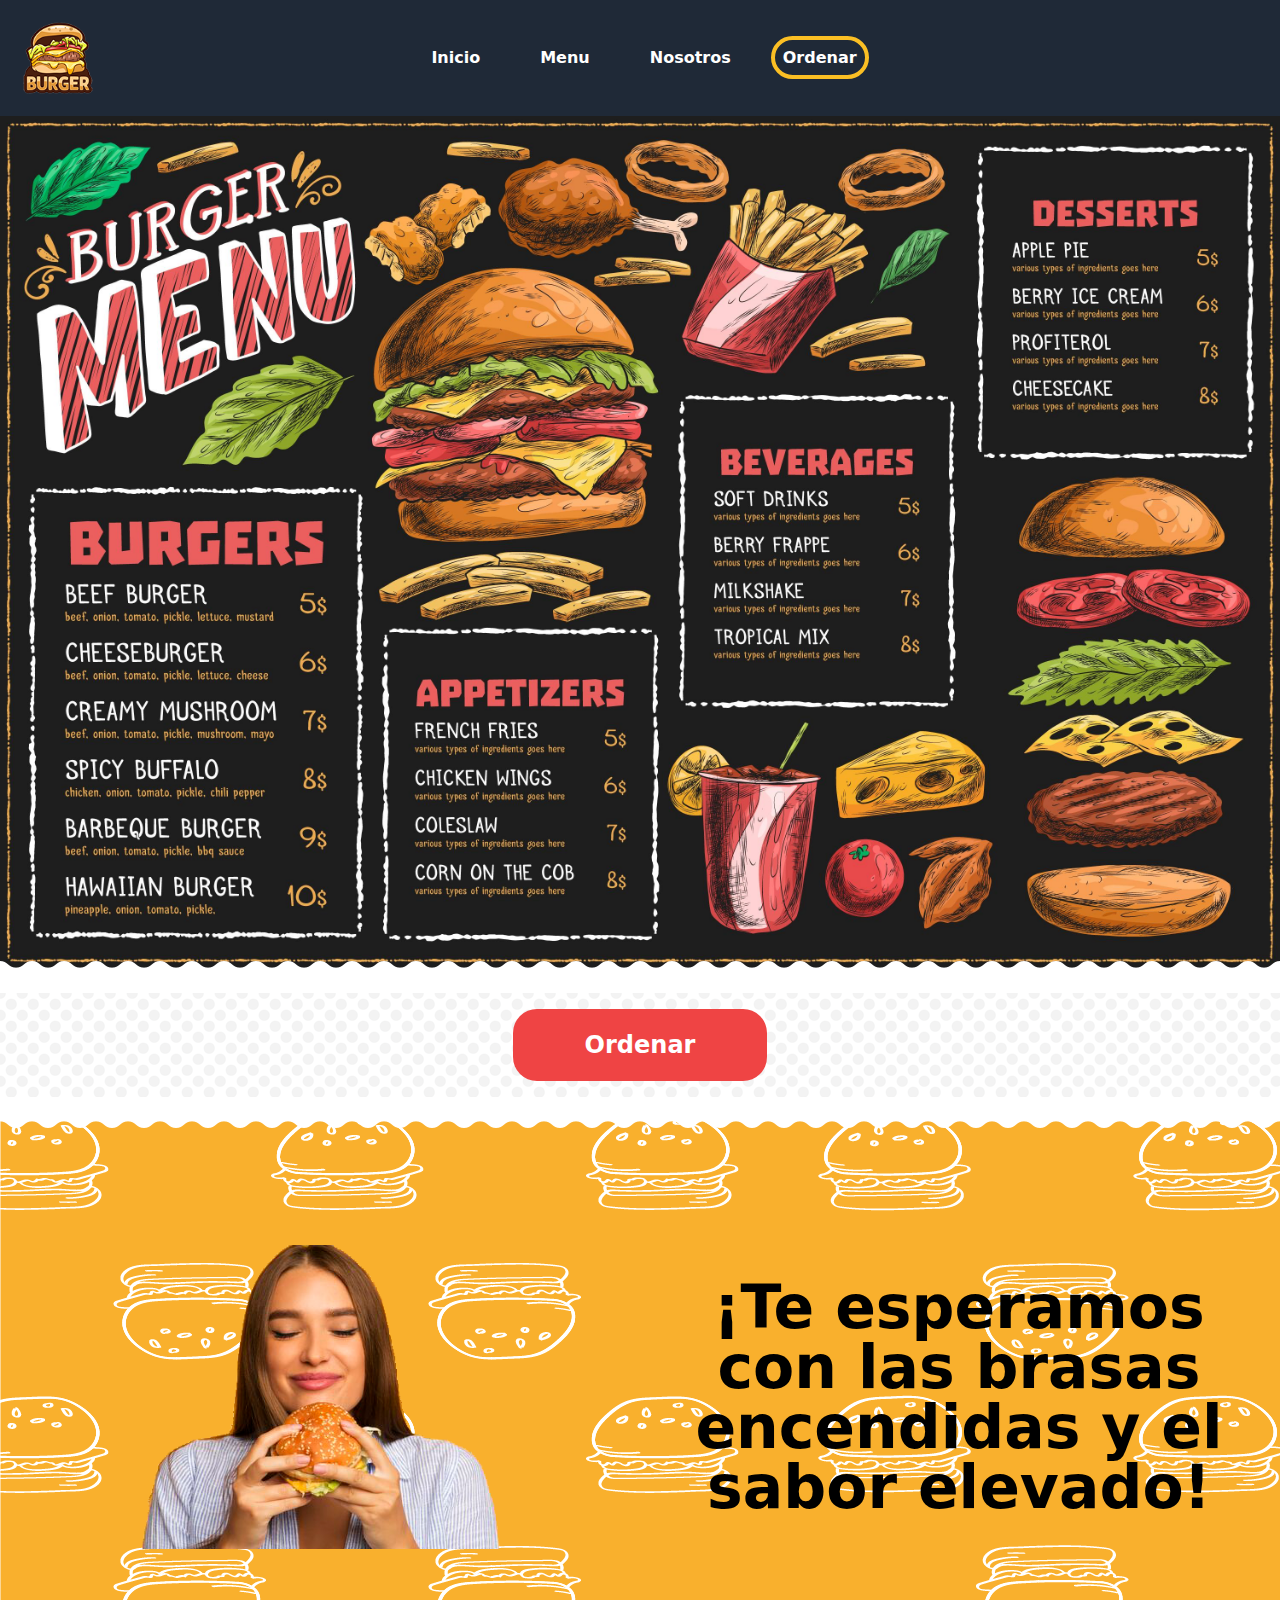
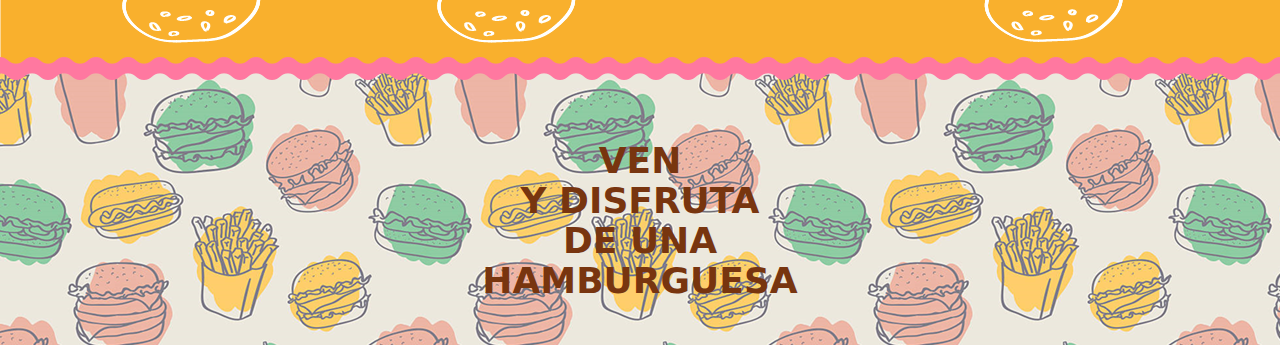
<file: public/index.html>
<!DOCTYPE html>
<html lang="en">
<head>
    <meta charset="UTF-8">
    <meta http-equiv="X-UA-Compatible" content="IE=edge">
    <meta name="viewport" content="width=device-width, initial-scale=1.0">
    <title>Burguer</title>
    <link rel="stylesheet" href="css/main.css">
</head>
<body>
    <div class="w-[1920px] xsm:w-full mx-auto">
        <nav class="bg-gray-800 flex justify-between lg:justify-start items-center">
            <div class="logo flex-initial p-2 w-1/6">
                <img src="img/logo.png" width="100" alt="">
            </div>
            <div class="links lg:block hidden w-1/6 md:w-4/6">
                <ul class="flex menu items-center justify-center gap-5">
                    <li><a href="index.html" class="link">Inicio</a></li>
                    <li><a href="menu.html" class="link">Menu</a></li>
                    <li><a href="nosotros.html"class="link">Nosotros</a></li>
                    <li><a href="ordenar.html"class="border-4 border-yellow-400 text-white font-bold p-2 rounded-full align-middle transition duration-500 hover:bg-white hover:text-black">Ordenar</a></li>
                </ul>
            </div>

            <div class="block lg:hidden w-1/6 lg:w-4/6">
                <a href="#" class="link" id="mobile-menu">Menu</a>

                <ul class="mobile-links hidden w-full absolute z-50 left-0 text-center bg-gray-800">
                    <li><a href="index.html" class="link">Inicio</a></li>
                    <li><a href="menu.html" class="link">Menu</a></li>
                    <li><a href="nosotros.html"class="link">Nosotros</a></li>
                    <li><a href="ordenar.html"class="my-4 inline-block border-4 border-yellow-400 text-white font-bold p-2 rounded-full align-middle transition duration-500 hover:bg-white hover:text-black">Ordenar</a></li>
                </ul>
            </div>
        </nav>

        <div class="header">
            <img src="img/menu.jpg" alt="">
        </div>

        <section>
            <div class="bg-wave-pattern h-6 bg-repeat-x relative -top-2"></div>
            <div class="bg-wave-pattern-dots text-center p-4 flex md:flex-row flex-col gap-3 justify-center">
                <a href="#" class="inline-block py-3 px-16 bg-red-500 text-white font-bold border-transparent border-8 text-2xl rounded-3xl hover:border-gray-200 hover:bg-white hover:text-black transition duration-200">Ordenar</a>
            </div>
            <div class="bg-wave-pattern bg-repeat-x h-6 relative top-2"></div>
        </section>
        
        <!-- SECCIÓN DE CARDS -->
        <section class="bg-pattern-characters-red py-28">
            <div class="lg:container 2xl:w-3/5 mx-auto md:flex gap-5 md:w-full p-3 ">
                <div class="left bg-character-mario bg-no-repeat bg-contain bg-top w-5/6 md:w-1/2 pt-52 mx-auto">
                    
                </div>
                <div class="right w-5/6 md:w-1/2 text-center mx-auto">
                    <h2 class="font-black text-black text-6xl py-8">¡Te esperamos con las brasas encendidas y el sabor elevado!</h2>
                </div>
            </div>
        </section>

        <section class="bg-yellow-dots">
            <div class="bg-wave-pink bg-repeat-x h-6 relative -top-4"></div>
            <div class="xsm:w-full sm:container w-2/3 mx-auto md:flex justify-center items-center text-center py-6">
                <div class="left xl:w-1/3 lg:w-1/2 p-5">
                    <h4 class="text-yellow-900 font-black   sm:text-4xl">
                        VEN <br> Y DISFRUTA<br> DE UNA HAMBURGUESA
                    </h4>
                </div>
            </div>
        </section>
    </div>
    <script>
        const menuButton = document.querySelector('#mobile-menu');

        menuButton.addEventListener('click', e  => {
            const menu = document.querySelector('.mobile-links');

            menu.classList.toggle('hidden');
        });
    </script>
</body>
</html>
</file>
<file: public/css/main.css>
/*! tailwindcss v2.0.3 | MIT License | https://tailwindcss.com *//*! modern-normalize v1.0.0 | MIT License | https://github.com/sindresorhus/modern-normalize */

/*
Document
========
*/

/**
Use a better box model (opinionated).
*/

*,
*::before,
*::after {
	box-sizing: border-box;
}

/**
Use a more readable tab size (opinionated).
*/

:root {
	-moz-tab-size: 4;
	-o-tab-size: 4;
	   tab-size: 4;
}

/**
1. Correct the line height in all browsers.
2. Prevent adjustments of font size after orientation changes in iOS.
*/

html {
	line-height: 1.15; /* 1 */
	-webkit-text-size-adjust: 100%; /* 2 */
}

/*
Sections
========
*/

/**
Remove the margin in all browsers.
*/

body {
	margin: 0;
}

/**
Improve consistency of default fonts in all browsers. (https://github.com/sindresorhus/modern-normalize/issues/3)
*/

body {
	font-family:
		system-ui,
		-apple-system, /* Firefox supports this but not yet `system-ui` */
		'Segoe UI',
		Roboto,
		Helvetica,
		Arial,
		sans-serif,
		'Apple Color Emoji',
		'Segoe UI Emoji';
}

/*
Grouping content
================
*/

/**
1. Add the correct height in Firefox.
2. Correct the inheritance of border color in Firefox. (https://bugzilla.mozilla.org/show_bug.cgi?id=190655)
*/

hr {
	height: 0; /* 1 */
	color: inherit; /* 2 */
}

/*
Text-level semantics
====================
*/

/**
Add the correct text decoration in Chrome, Edge, and Safari.
*/

abbr[title] {
	-webkit-text-decoration: underline dotted;
	        text-decoration: underline dotted;
}

/**
Add the correct font weight in Edge and Safari.
*/

b,
strong {
	font-weight: bolder;
}

/**
1. Improve consistency of default fonts in all browsers. (https://github.com/sindresorhus/modern-normalize/issues/3)
2. Correct the odd 'em' font sizing in all browsers.
*/

code,
kbd,
samp,
pre {
	font-family:
		ui-monospace,
		SFMono-Regular,
		Consolas,
		'Liberation Mono',
		Menlo,
		monospace; /* 1 */
	font-size: 1em; /* 2 */
}

/**
Add the correct font size in all browsers.
*/

small {
	font-size: 80%;
}

/**
Prevent 'sub' and 'sup' elements from affecting the line height in all browsers.
*/

sub,
sup {
	font-size: 75%;
	line-height: 0;
	position: relative;
	vertical-align: baseline;
}

sub {
	bottom: -0.25em;
}

sup {
	top: -0.5em;
}

/*
Tabular data
============
*/

/**
1. Remove text indentation from table contents in Chrome and Safari. (https://bugs.chromium.org/p/chromium/issues/detail?id=999088, https://bugs.webkit.org/show_bug.cgi?id=201297)
2. Correct table border color inheritance in all Chrome and Safari. (https://bugs.chromium.org/p/chromium/issues/detail?id=935729, https://bugs.webkit.org/show_bug.cgi?id=195016)
*/

table {
	text-indent: 0; /* 1 */
	border-color: inherit; /* 2 */
}

/*
Forms
=====
*/

/**
1. Change the font styles in all browsers.
2. Remove the margin in Firefox and Safari.
*/

button,
input,
optgroup,
select,
textarea {
	font-family: inherit; /* 1 */
	font-size: 100%; /* 1 */
	line-height: 1.15; /* 1 */
	margin: 0; /* 2 */
}

/**
Remove the inheritance of text transform in Edge and Firefox.
1. Remove the inheritance of text transform in Firefox.
*/

button,
select { /* 1 */
	text-transform: none;
}

/**
Correct the inability to style clickable types in iOS and Safari.
*/

button,
[type='button'],
[type='reset'],
[type='submit'] {
	-webkit-appearance: button;
}

/**
Remove the inner border and padding in Firefox.
*/

::-moz-focus-inner {
	border-style: none;
	padding: 0;
}

/**
Restore the focus styles unset by the previous rule.
*/

:-moz-focusring {
	outline: 1px dotted ButtonText;
}

/**
Remove the additional ':invalid' styles in Firefox.
See: https://github.com/mozilla/gecko-dev/blob/2f9eacd9d3d995c937b4251a5557d95d494c9be1/layout/style/res/forms.css#L728-L737
*/

:-moz-ui-invalid {
	box-shadow: none;
}

/**
Remove the padding so developers are not caught out when they zero out 'fieldset' elements in all browsers.
*/

legend {
	padding: 0;
}

/**
Add the correct vertical alignment in Chrome and Firefox.
*/

progress {
	vertical-align: baseline;
}

/**
Correct the cursor style of increment and decrement buttons in Safari.
*/

::-webkit-inner-spin-button,
::-webkit-outer-spin-button {
	height: auto;
}

/**
1. Correct the odd appearance in Chrome and Safari.
2. Correct the outline style in Safari.
*/

[type='search'] {
	-webkit-appearance: textfield; /* 1 */
	outline-offset: -2px; /* 2 */
}

/**
Remove the inner padding in Chrome and Safari on macOS.
*/

::-webkit-search-decoration {
	-webkit-appearance: none;
}

/**
1. Correct the inability to style clickable types in iOS and Safari.
2. Change font properties to 'inherit' in Safari.
*/

::-webkit-file-upload-button {
	-webkit-appearance: button; /* 1 */
	font: inherit; /* 2 */
}

/*
Interactive
===========
*/

/*
Add the correct display in Chrome and Safari.
*/

summary {
	display: list-item;
}/**
 * Manually forked from SUIT CSS Base: https://github.com/suitcss/base
 * A thin layer on top of normalize.css that provides a starting point more
 * suitable for web applications.
 */

/**
 * Removes the default spacing and border for appropriate elements.
 */

blockquote,
dl,
dd,
h1,
h2,
h3,
h4,
h5,
h6,
hr,
figure,
p,
pre {
  margin: 0;
}

button {
  background-color: transparent;
  background-image: none;
}

/**
 * Work around a Firefox/IE bug where the transparent `button` background
 * results in a loss of the default `button` focus styles.
 */

button:focus {
  outline: 1px dotted;
  outline: 5px auto -webkit-focus-ring-color;
}

fieldset {
  margin: 0;
  padding: 0;
}

ol,
ul {
  list-style: none;
  margin: 0;
  padding: 0;
}

/**
 * Tailwind custom reset styles
 */

/**
 * 1. Use the user's configured `sans` font-family (with Tailwind's default
 *    sans-serif font stack as a fallback) as a sane default.
 * 2. Use Tailwind's default "normal" line-height so the user isn't forced
 *    to override it to ensure consistency even when using the default theme.
 */

html {
  font-family: ui-sans-serif, system-ui, -apple-system, BlinkMacSystemFont, "Segoe UI", Roboto, "Helvetica Neue", Arial, "Noto Sans", sans-serif, "Apple Color Emoji", "Segoe UI Emoji", "Segoe UI Symbol", "Noto Color Emoji"; /* 1 */
  line-height: 1.5; /* 2 */
}


/**
 * Inherit font-family and line-height from `html` so users can set them as
 * a class directly on the `html` element.
 */

body {
  font-family: inherit;
  line-height: inherit;
}

/**
 * 1. Prevent padding and border from affecting element width.
 *
 *    We used to set this in the html element and inherit from
 *    the parent element for everything else. This caused issues
 *    in shadow-dom-enhanced elements like <details> where the content
 *    is wrapped by a div with box-sizing set to `content-box`.
 *
 *    https://github.com/mozdevs/cssremedy/issues/4
 *
 *
 * 2. Allow adding a border to an element by just adding a border-width.
 *
 *    By default, the way the browser specifies that an element should have no
 *    border is by setting it's border-style to `none` in the user-agent
 *    stylesheet.
 *
 *    In order to easily add borders to elements by just setting the `border-width`
 *    property, we change the default border-style for all elements to `solid`, and
 *    use border-width to hide them instead. This way our `border` utilities only
 *    need to set the `border-width` property instead of the entire `border`
 *    shorthand, making our border utilities much more straightforward to compose.
 *
 *    https://github.com/tailwindcss/tailwindcss/pull/116
 */

*,
::before,
::after {
  box-sizing: border-box; /* 1 */
  border-width: 0; /* 2 */
  border-style: solid; /* 2 */
  border-color: #e5e7eb; /* 2 */
}

/*
 * Ensure horizontal rules are visible by default
 */

hr {
  border-top-width: 1px;
}

/**
 * Undo the `border-style: none` reset that Normalize applies to images so that
 * our `border-{width}` utilities have the expected effect.
 *
 * The Normalize reset is unnecessary for us since we default the border-width
 * to 0 on all elements.
 *
 * https://github.com/tailwindcss/tailwindcss/issues/362
 */

img {
  border-style: solid;
}

textarea {
  resize: vertical;
}

input::-moz-placeholder, textarea::-moz-placeholder {
  opacity: 1;
  color: #9ca3af;
}

input:-ms-input-placeholder, textarea:-ms-input-placeholder {
  opacity: 1;
  color: #9ca3af;
}

input::placeholder,
textarea::placeholder {
  opacity: 1;
  color: #9ca3af;
}

button,
[role="button"] {
  cursor: pointer;
}

table {
  border-collapse: collapse;
}

h1,
h2,
h3,
h4,
h5,
h6 {
  font-size: inherit;
  font-weight: inherit;
}

/**
 * Reset links to optimize for opt-in styling instead of
 * opt-out.
 */

a {
  color: inherit;
  text-decoration: inherit;
}

/**
 * Reset form element properties that are easy to forget to
 * style explicitly so you don't inadvertently introduce
 * styles that deviate from your design system. These styles
 * supplement a partial reset that is already applied by
 * normalize.css.
 */

button,
input,
optgroup,
select,
textarea {
  padding: 0;
  line-height: inherit;
  color: inherit;
}

/**
 * Use the configured 'mono' font family for elements that
 * are expected to be rendered with a monospace font, falling
 * back to the system monospace stack if there is no configured
 * 'mono' font family.
 */

pre,
code,
kbd,
samp {
  font-family: ui-monospace, SFMono-Regular, Menlo, Monaco, Consolas, "Liberation Mono", "Courier New", monospace;
}

/**
 * Make replaced elements `display: block` by default as that's
 * the behavior you want almost all of the time. Inspired by
 * CSS Remedy, with `svg` added as well.
 *
 * https://github.com/mozdevs/cssremedy/issues/14
 */

img,
svg,
video,
canvas,
audio,
iframe,
embed,
object {
  display: block;
  vertical-align: middle;
}

/**
 * Constrain images and videos to the parent width and preserve
 * their instrinsic aspect ratio.
 *
 * https://github.com/mozdevs/cssremedy/issues/14
 */

img,
video {
  max-width: 100%;
  height: auto;
}

* {
	--tw-shadow: 0 0 #0000;
	--tw-ring-inset: var(--tw-empty,/*!*/ /*!*/);
	--tw-ring-offset-width: 0px;
	--tw-ring-offset-color: #fff;
	--tw-ring-color: rgba(59, 130, 246, 0.5);
	--tw-ring-offset-shadow: 0 0 #0000;
	--tw-ring-shadow: 0 0 #0000;
}
.container {
	width: 100%;
}
@media (min-width: 320px) {

	.container {
		max-width: 320px;
	}
}
@media (min-width: 640px) {

	.container {
		max-width: 640px;
	}
}
@media (min-width: 768px) {

	.container {
		max-width: 768px;
	}
}
@media (min-width: 1024px) {

	.container {
		max-width: 1024px;
	}
}
@media (min-width: 1280px) {

	.container {
		max-width: 1280px;
	}
}
@media (min-width: 1536px) {

	.container {
		max-width: 1536px;
	}
}
.absolute {
	position: absolute;
}
.relative {
	position: relative;
}
.left-0 {
	left: 0px;
}
.-top-2 {
	top: -0.5rem;
}
.top-2 {
	top: 0.5rem;
}
.-top-3 {
	top: -0.75rem;
}
.-top-4 {
	top: -1rem;
}
.z-50 {
	z-index: 50;
}
.mx-auto {
	margin-left: auto;
	margin-right: auto;
}
.my-4 {
	margin-top: 1rem;
	margin-bottom: 1rem;
}
.mt-72 {
	margin-top: 18rem;
}
.mt-16 {
	margin-top: 4rem;
}
.flex {
	display: flex;
}
.block {
	display: block;
}
.inline-block {
	display: inline-block;
}
.hidden {
	display: none;
}
.h-6 {
	height: 1.5rem;
}
.h-4 {
	height: 1rem;
}
.h-3 {
	height: 0.75rem;
}
.h-\[50px\] {
	height: 50px;
}
.w-\[1920px\] {
	width: 1920px;
}
.w-1\/6 {
	width: 16.666667%;
}
.w-full {
	width: 100%;
}
.w-5\/6 {
	width: 83.333333%;
}
.w-4 {
	width: 1rem;
}
.w-3 {
	width: 0.75rem;
}
.w-4\/5 {
	width: 80%;
}
.w-\[50px\] {
	width: 50px;
}
.w-2\/3 {
	width: 66.666667%;
}
.flex-initial {
	flex: 0 1 auto;
}
.transform {
	--tw-translate-x: 0;
	--tw-translate-y: 0;
	--tw-rotate: 0;
	--tw-skew-x: 0;
	--tw-skew-y: 0;
	--tw-scale-x: 1;
	--tw-scale-y: 1;
	transform: translateX(var(--tw-translate-x)) translateY(var(--tw-translate-y)) rotate(var(--tw-rotate)) skewX(var(--tw-skew-x)) skewY(var(--tw-skew-y)) scaleX(var(--tw-scale-x)) scaleY(var(--tw-scale-y));
}
.rotate-45 {
	--tw-rotate: 45deg;
}
.flex-col {
	flex-direction: column;
}
.items-center {
	align-items: center;
}
.justify-between {
	justify-content: space-between;
}
.justify-center {
	justify-content: center;
}
.gap-5 {
	gap: 1.25rem;
}
.gap-3 {
	gap: 0.75rem;
}
.gap-9 {
	gap: 2.25rem;
}
.overflow-hidden {
	overflow: hidden;
}
.rounded-full {
	border-radius: 9999px;
}
.rounded-3xl {
	border-radius: 1.5rem;
}
.rounded-2xl {
	border-radius: 1rem;
}
.border-4 {
	border-width: 4px;
}
.border-8 {
	border-width: 8px;
}
.border-t-\[5px\] {
	border-top-width: 5px;
}
.border-r-\[5px\] {
	border-right-width: 5px;
}
.border-solid {
	border-style: solid;
}
.border-yellow-400 {
	--tw-border-opacity: 1;
	border-color: rgba(251, 191, 36, var(--tw-border-opacity));
}
.border-transparent {
	border-color: transparent;
}
.border-yellow-300 {
	--tw-border-opacity: 1;
	border-color: rgba(252, 211, 77, var(--tw-border-opacity));
}
.bg-gray-800 {
	--tw-bg-opacity: 1;
	background-color: rgba(31, 41, 55, var(--tw-bg-opacity));
}
.bg-red-500 {
	--tw-bg-opacity: 1;
	background-color: rgba(239, 68, 68, var(--tw-bg-opacity));
}
.bg-black {
	--tw-bg-opacity: 1;
	background-color: rgba(0, 0, 0, var(--tw-bg-opacity));
}
.bg-white {
	--tw-bg-opacity: 1;
	background-color: rgba(255, 255, 255, var(--tw-bg-opacity));
}
.bg-blue-600 {
	--tw-bg-opacity: 1;
	background-color: rgba(37, 99, 235, var(--tw-bg-opacity));
}
.bg-wave-pattern {
	background-image: url('../img/wave-white.png');
}
.bg-wave-pattern-dots {
	background-image: url('../img/pattern-white-dots.png');
}
.bg-pattern-characters-red {
	background-image: url('../img/pattern-characters-red.png');
}
.bg-character-mario {
	background-image: url('../img/character-l.png');
}
.bg-yellow-dots {
	background-image: url('../img/pattern-yellow-dots.png');
}
.bg-wave-pink {
	background-image: url('../img/wave-pink.png');
}
.bg-contain {
	background-size: contain;
}
.bg-top {
	background-position: top;
}
.bg-repeat-x {
	background-repeat: repeat-x;
}
.bg-no-repeat {
	background-repeat: no-repeat;
}
.p-2 {
	padding: 0.5rem;
}
.p-4 {
	padding: 1rem;
}
.p-3 {
	padding: 0.75rem;
}
.p-5 {
	padding: 1.25rem;
}
.px-4 {
	padding-left: 1rem;
	padding-right: 1rem;
}
.py-3 {
	padding-top: 0.75rem;
	padding-bottom: 0.75rem;
}
.px-16 {
	padding-left: 4rem;
	padding-right: 4rem;
}
.py-28 {
	padding-top: 7rem;
	padding-bottom: 7rem;
}
.py-10 {
	padding-top: 2.5rem;
	padding-bottom: 2.5rem;
}
.py-2 {
	padding-top: 0.5rem;
	padding-bottom: 0.5rem;
}
.py-8 {
	padding-top: 2rem;
	padding-bottom: 2rem;
}
.py-6 {
	padding-top: 1.5rem;
	padding-bottom: 1.5rem;
}
.py-4 {
	padding-top: 1rem;
	padding-bottom: 1rem;
}
.pt-52 {
	padding-top: 13rem;
}
.pt-10 {
	padding-top: 2.5rem;
}
.pb-5 {
	padding-bottom: 1.25rem;
}
.text-center {
	text-align: center;
}
.align-middle {
	vertical-align: middle;
}
.text-2xl {
	font-size: 1.5rem;
	line-height: 2rem;
}
.text-4xl {
	font-size: 2.25rem;
	line-height: 2.5rem;
}
.text-xl {
	font-size: 1.25rem;
	line-height: 1.75rem;
}
.text-6xl {
	font-size: 3.75rem;
	line-height: 1;
}
.font-bold {
	font-weight: 700;
}
.font-black {
	font-weight: 900;
}
.text-white {
	--tw-text-opacity: 1;
	color: rgba(255, 255, 255, var(--tw-text-opacity));
}
.text-yellow-900 {
	--tw-text-opacity: 1;
	color: rgba(120, 53, 15, var(--tw-text-opacity));
}
.transition {
	transition-property: background-color, border-color, color, fill, stroke, opacity, box-shadow, transform;
	transition-timing-function: cubic-bezier(0.4, 0, 0.2, 1);
	transition-duration: 150ms;
}
.transition-all {
	transition-property: all;
	transition-timing-function: cubic-bezier(0.4, 0, 0.2, 1);
	transition-duration: 150ms;
}
.duration-500 {
	transition-duration: 500ms;
}
.duration-200 {
	transition-duration: 200ms;
}

.link {
	display: block;
	padding: 1.25rem;
	font-weight: 700;
	--tw-text-opacity: 1;
	color: rgba(255, 255, 255, var(--tw-text-opacity));
}

.link:hover {
	--tw-text-opacity: 1;
	color: rgba(245, 158, 11, var(--tw-text-opacity));
}

.hover\:border-gray-200:hover {
	--tw-border-opacity: 1;
	border-color: rgba(229, 231, 235, var(--tw-border-opacity));
}

.hover\:bg-white:hover {
	--tw-bg-opacity: 1;
	background-color: rgba(255, 255, 255, var(--tw-bg-opacity));
}

.hover\:text-black:hover {
	--tw-text-opacity: 1;
	color: rgba(0, 0, 0, var(--tw-text-opacity));
}

.group:hover .group-hover\:border-red-500 {
	--tw-border-opacity: 1;
	border-color: rgba(239, 68, 68, var(--tw-border-opacity));
}

@media (min-width: 640px) {

	.sm\:container {
		width: 100%;
	}

	@media (min-width: 320px) {

		.sm\:container {
			max-width: 320px;
		}
	}

	@media (min-width: 640px) {

		.sm\:container {
			max-width: 640px;
		}
	}

	@media (min-width: 768px) {

		.sm\:container {
			max-width: 768px;
		}
	}

	@media (min-width: 1024px) {

		.sm\:container {
			max-width: 1024px;
		}
	}

	@media (min-width: 1280px) {

		.sm\:container {
			max-width: 1280px;
		}
	}

	@media (min-width: 1536px) {

		.sm\:container {
			max-width: 1536px;
		}
	}

	.sm\:block {
		display: block;
	}

	.sm\:h-\[80px\] {
		height: 80px;
	}

	.sm\:w-\[80px\] {
		width: 80px;
	}

	.sm\:text-4xl {
		font-size: 2.25rem;
		line-height: 2.5rem;
	}
}

@media (min-width: 768px) {

	.md\:flex {
		display: flex;
	}

	.md\:w-4\/6 {
		width: 66.666667%;
	}

	.md\:w-full {
		width: 100%;
	}

	.md\:w-1\/2 {
		width: 50%;
	}

	.md\:flex-row {
		flex-direction: row;
	}
}

@media (min-width: 1024px) {

	.lg\:container {
		width: 100%;
	}

	@media (min-width: 320px) {

		.lg\:container {
			max-width: 320px;
		}
	}

	@media (min-width: 640px) {

		.lg\:container {
			max-width: 640px;
		}
	}

	@media (min-width: 768px) {

		.lg\:container {
			max-width: 768px;
		}
	}

	@media (min-width: 1024px) {

		.lg\:container {
			max-width: 1024px;
		}
	}

	@media (min-width: 1280px) {

		.lg\:container {
			max-width: 1280px;
		}
	}

	@media (min-width: 1536px) {

		.lg\:container {
			max-width: 1536px;
		}
	}

	.lg\:block {
		display: block;
	}

	.lg\:hidden {
		display: none;
	}

	.lg\:w-4\/6 {
		width: 66.666667%;
	}

	.lg\:w-1\/2 {
		width: 50%;
	}

	.lg\:justify-start {
		justify-content: flex-start;
	}
}

@media (min-width: 1280px) {

	.xl\:w-4\/5 {
		width: 80%;
	}

	.xl\:w-1\/3 {
		width: 33.333333%;
	}

	.xl\:text-2xl {
		font-size: 1.5rem;
		line-height: 2rem;
	}

	.group:hover .xl\:group-hover\:ml-4 {
		margin-left: 1rem;
	}
}

@media (min-width: 1536px) {

	.\32xl\:w-3\/5 {
		width: 60%;
	}

	.\32xl\:w-5\/6 {
		width: 83.333333%;
	}
}

@media (min-width: 320px) {

	.xsm\:w-full {
		width: 100%;
	}

	.xsm\:text-3xl {
		font-size: 1.875rem;
		line-height: 2.25rem;
	}
}
</file>
